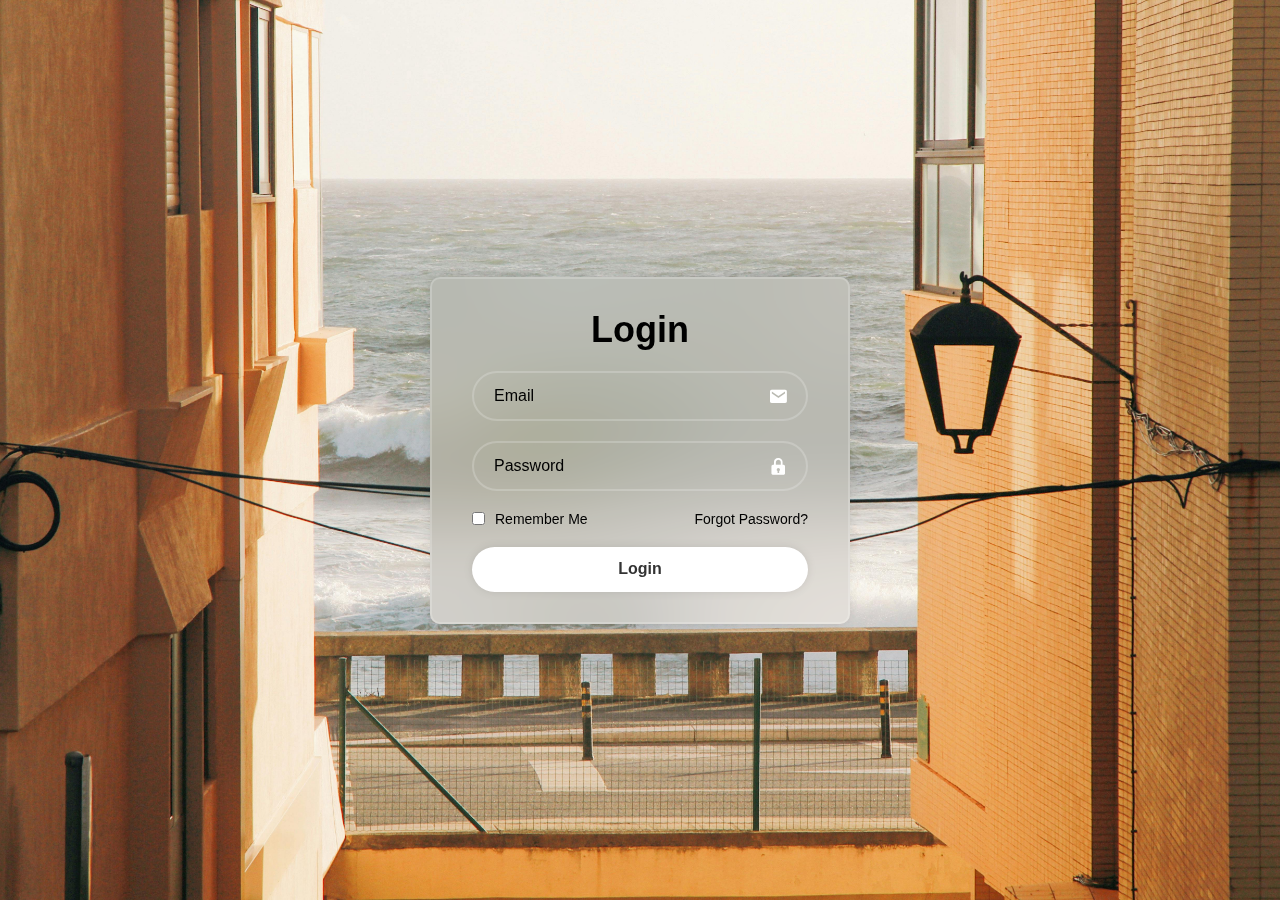
<file: tables/loginSndA/sec_adminLogin.html>
<!DOCTYPE html>
<html lang="en">
<head>
    <meta charset="UTF-8">
    <meta name="viewport" content="width=device-width, initial-scale=1.0">
    <title>Login</title>
    <link rel="stylesheet" href="sec_adminLogin.css">
    <link href='https://unpkg.com/boxicons@2.1.4/css/boxicons.min.css' rel='stylesheet'>
    <link rel="preconnect" href="https://fonts.googleapis.com">
    <link rel="preconnect" href="https://fonts.gstatic.com" crossorigin>
    <link href="https://fonts.googleapis.com/css2?family=Noto+Sans:ital,wght@0,100..900;1,100..900&family=Oswald:wght@200..700&display=swap" rel="stylesheet">
</head>
<body>
<div class="wrapper">
    <form action="">
        <h1>Login</h1>
        <div class="input-box">
            <input type="email" placeholder="Email" required>
            <i class='bx bxs-envelope'></i>
        </div>
        <div class="input-box">
            <input type="password" placeholder="Password" required>
            <i class='bx bxs-lock'></i>
        </div>
        <div class="options">
            <div class="remember-me">
                <input type="checkbox" id="remember-me">
                <label for="remember-me">Remember Me</label>
            </div>
            <a href="#" class="forgot-password">Forgot Password?</a>
        </div>
        <button type="submit" class="btn">Login</button>
    </form>
</div>
</body>
</html>
</file>
<file: tables/loginSndA/sec_adminLogin.css>
* {
    margin: 0;
    padding: 0;
    box-sizing: border-box;
    font-family: "Poppins", sans-serif;
}

body {
    display: flex;
    justify-content: center;
    align-items: center;
    min-height: 100vh;
    background: url("addB.jpg");
    background-size: cover;
    background-position: center;
}

.wrapper {
    width: 420px;
    background: rgba(255, 255, 255, 0.1);
    border: 2px solid rgba(255, 255, 255, 0.2);
    backdrop-filter: blur(50px);
    box-shadow: 0 0 10px rgba(0, 0, 0, 0.1);
    color: #fff;
    border-radius: 10px;
    padding: 30px 40px;
}

.wrapper h1 {
    font-size: 36px;
    text-align: center;
    color: black;
}

.wrapper .input-box {
    position: relative;
    width: 100%;
    height: 50px;
    margin: 20px 0;
}

.input-box input {
    width: 100%;
    height: 100%;
    background: transparent;
    border: none;
    outline: none;
    border: 2px solid rgba(255, 255, 255, 0.2);
    border-radius: 40px;
    font-size: 16px;
    color: black;
    padding: 0 20px;
}

.input-box input::placeholder {
    color: black;
}

.input-box i {
    position: absolute;
    right: 20px;
    top: 50%;
    transform: translateY(-50%);
    font-size: 20px;
}

.options {
    display: flex;
    justify-content: space-between;
    align-items: center;
    margin-bottom: 20px;
    color: black;
}

.remember-me {
    display: flex;
    align-items: center;
}

.remember-me input {
    margin-right: 10px;
}

.remember-me label {
    font-size: 14px;
}

.forgot-password {
    font-size: 14px;
    color: #000;
    text-decoration: none;
}

.forgot-password:hover {
    text-decoration: underline;
}

.wrapper .btn {
    width: 100%;
    height: 45px;
    background: #fff;
    border: none;
    outline: none;
    border-radius: 40px;
    box-shadow: 0 0 10px rgba(0, 0, 0, 0.1);
    cursor: pointer;
    font-size: 16px;
    color: #333;
    font-weight: 600;
}
</file>
